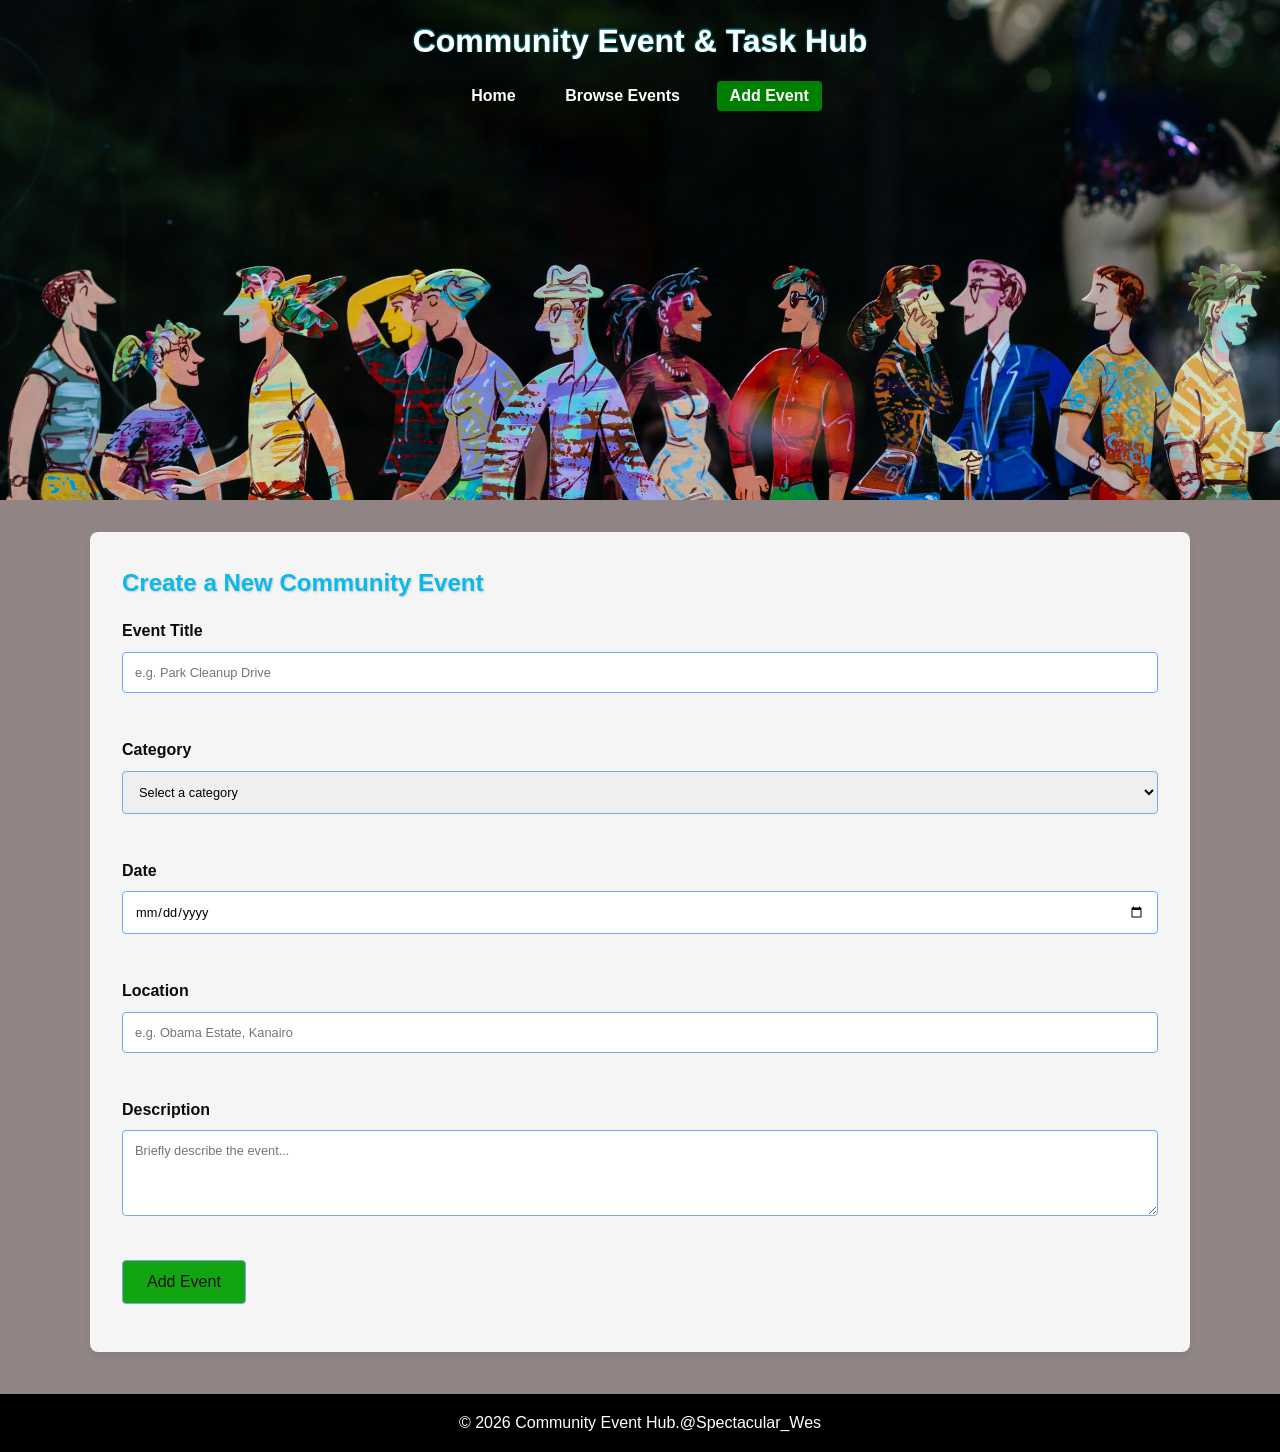
<file: add-events.html>
<!DOCTYPE html>
<html lang="en">
<head>
    <meta charset="UTF-8">
    <meta name="viewport" content="width=device-width, initial-scale=1.0">
    <title>Community Hub (Add Event)</title>
    <link rel="stylesheet" href="./styles.css">
</head>
<body>
    <header>
    <h1>Community Event & Task Hub</h1>
    <nav>
      <ul>
        <li><a href="./index.html">Home</a></li>
        <li><a href="./events.html">Browse Events</a></li>
        <li><a href="./add-events.html" class="active">Add Event</a></li>
      </ul>
    </nav>
  </header>
   <main>
    <section id="form-section">
      <h2>Create a New Community Event</h2>
      <form id="event-form" novalidate>
        <div class="form-group">
          <label for="event-title">Event Title </label>
          <input type="text" id="event-title" name="title" placeholder="e.g. Park Cleanup Drive">
          <small class="error-msg" id="title-error"></small>
        </div>
        <div class="form-group">
          <label for="event-category">Category </label>
          <select id="event-category" name="category">
            <option value="">Select a category</option>
            <option value="Volunteer">Volunteer</option>
            <option value="Social">Social</option>
            <option value="Sports">Sports</option>
            <option value="Education">Education</option>
          </select>
          <small class="error-msg" id="category-error"></small>
        </div>
        <div class="form-group">
          <label for="event-date">Date </label>
          <input type="date" id="event-date" name="date">
          <small class="error-msg" id="date-error"></small>
        </div>
        <div class="form-group">
          <label for="event-location">Location </label>
          <input type="text" id="event-location" name="location" placeholder="e.g. Obama Estate, Kanairo">
          <small class="error-msg" id="location-error"></small>
        </div>
        <div class="form-group">
          <label for="event-desc">Description </label>
          <textarea id="event-desc" name="description" rows="4" placeholder="Briefly describe the event..."></textarea>
          <small class="error-msg" id="desc-error"></small>
        </div>
        <button type="submit" id="submit-btn">Add Event</button>
        <div id="form-feedback" class="feedback-msg"></div>
      </form>
      </section>    
   </main>
   <footer>
       <p>&copy; 2026 Community Event Hub.@Spectacular_Wes</p>
</footer>
<script src="./script.js"></script>
    
</body>
</html>
</file>
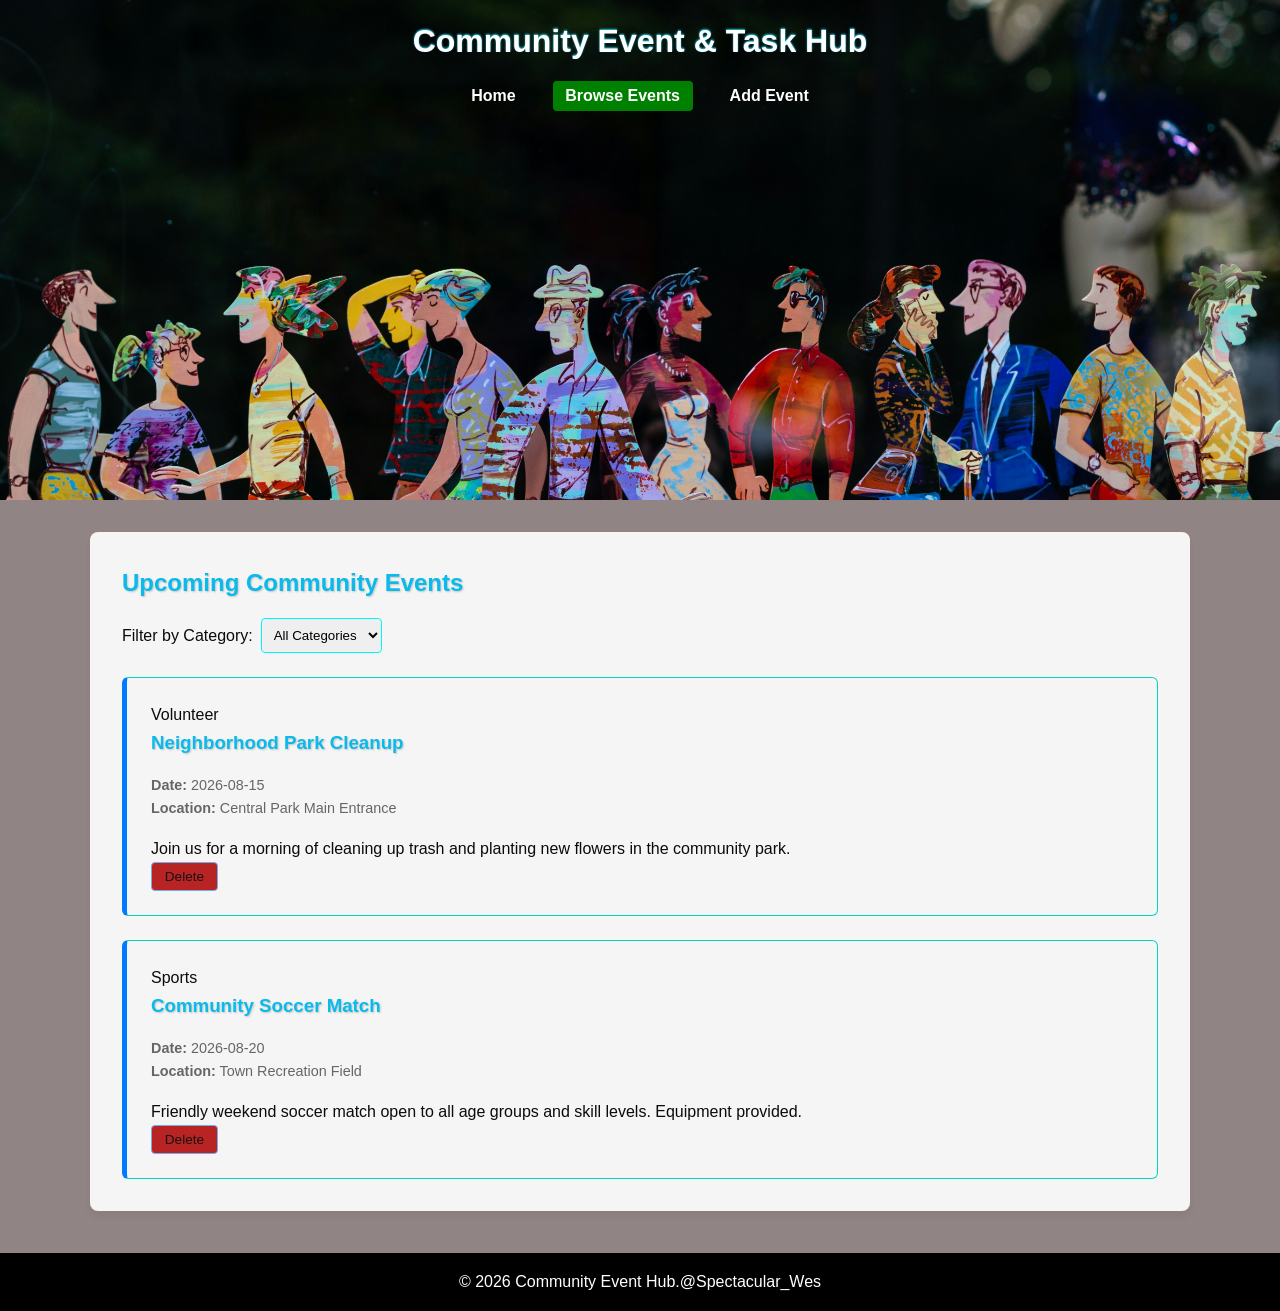
<file: events.html>
<!DOCTYPE html>
<html lang="en">
<head>
  <meta charset="UTF-8">
  <meta name="viewport" content="width=device-width, initial-scale=1.0">
  <meta name="description" content="Browse all community events and tasks.">
  <title>Community Hub | Browse Events</title>
  <link rel="stylesheet" href="./styles.css">
</head>
<body>
  <header>
    <h1>Community Event & Task Hub</h1>
    <nav>
      <ul>
        <li><a href="./index.html">Home</a></li>
        <li><a href="./events.html" class="active">Browse Events</a></li>
        <li><a href="./add-events.html">Add Event</a></li>
      </ul>
    </nav>
  </header>
<main>
    <section id="events-section">
      <h2>Upcoming Community Events</h2>
      <div class="filter-container">
        <label for="category-filter">Filter by Category:</label>
        <select id="category-filter">
          <option value="all">All Categories</option>
          <option value="Volunteer">Volunteer</option>
          <option value="Social">Social</option>
          <option value="Sports">Sports</option>
          <option value="Education">Education</option>
        </select>
      </div>
      <div id="events-container" class="events-grid">
        <!-- JS will render event cards dynamically here -->    
      </div>
    </section>    
</main>
 
  <footer>
    <p>&copy; 2026 Community Event Hub.@Spectacular_Wes</p>
  </footer>

  <script src="./script.js"></script>
</body>
</html>
</file>
<file: styles.css>
#image-gallery {
  display: grid;
  grid-template-columns: repeat(auto-fit, minmax(250px, 13fr));
  gap: 2rem;
}
.charity-img {
  width: 100%;
  height: 100%;
  object-fit: cover;
}
* {
  box-sizing: border-box;
  margin: 0;
  padding: 0;
}
body {
  font-family: 'Segoe UI', Tahoma, Geneva, Verdana, sans-serif;;
  background-color: rgb(145, 132, 132);
  color: rgb(12, 11, 11);
  line-height: 1.6;
  display: flex;
  flex-direction: column;
  min-height: 100vh;
}

header {
  color: #ffffff;
  padding: 1rem 2rem;
  display: flex;
  flex-direction: column;
  align-items: center;
  gap: 1rem;
  background-image: url('./images/hehehe.jpg');
  background-size: cover;
  background-position: center;
  height: 500px;
}
header h1 {
  font-size: 2rem;
  text-shadow: #1ec6e3 0px -1px 2px;
}
nav ul {
  list-style: none;
  display: flex;
  gap: 1.5rem;
}

nav a {
  color: #ffffff;
  text-decoration: none;
  font-weight: 600;
  padding: 0.4rem 0.8rem;
  border-radius: 4px;
  transition: background-color 0.2s ease;
}
nav a:hover,
nav a.active {
  background-color: green;
}
main {
  flex: 1;
  max-width: 1100px;
  width: 90%;
  margin: 2rem auto;
}
h2, h3 {
  color: rgb(9, 186, 235);
  text-shadow: 1px 1px 2px rgba(0, 0, 0, 0.2);
  margin-bottom: 1rem;
}
section {
  background: whitesmoke;
  padding: 2rem;
  border-radius: 8px;
  box-shadow: 0 5px 7px rgba(0, 0, 0, 0.05);
  margin-bottom: 10px;
}
footer {
  background-color: black;
  color: white;
  text-align: center;
  padding: 1rem;
  margin-top: auto;
}
/* 4. Form Styling */
.form-group {
  margin-bottom: 1.3rem;
  display: flex;
  flex-direction: column;
}
.form-group label {
  font-weight: 600;
  margin-bottom: 0.5rem;
}
.form-group input,
.form-group select,
.form-group textarea {
  padding: 0.75rem;
  border: 1px solid #72ade9;
  border-radius: 4px;
  font-size: 0.8rem;
  font-family: 'Segoe UI', Tahoma, Geneva, Verdana, sans-serif;
}
button {
  background-color: rgb(17, 165, 17);
  color: rgb(23, 18, 18);
  border: solid 1px #72ade9;
  padding: 0.75rem 1.5rem;
  font-size: 1rem;
  border-radius: 4px;
  cursor: pointer;
  transition: background-color 0.2s;
}
button:hover {
  background-color: #00ff00;
}
.filter-container {
  margin-bottom: 1.5rem;
  display: flex;
  align-items: center;
  gap: 0.5rem;
}
.filter-container select {
  padding: 0.5rem;
  border-radius: 4px;
  border: 1px solid rgb(0, 247, 255);
}
.events-grid {
  display: grid;
  grid-template-columns: 1fr;
  gap: 1.5rem;
}
.event-card {
  background-color: whitesmoke;
  border: 1px solid #02d5b9;
  border-left: 5px solid #007bff;
  padding: 1.5rem;
  border-radius: 6px;
  display: flex;
  flex-direction: column;
  justify-content: space-between;
}
.event-card .event-details {
  font-size: 0.9rem;
  color: #666;
  margin-bottom: 1rem;
}
.delete-btn {
  background-color: rgb(184, 35, 35);
  align-self: flex-start;
  padding: 0.4rem 0.8rem;
  font-size: 0.85rem;
}
.delete-btn:hover {
  background-color: #ff1900;
}
#stats-container {
  display: flex;
  gap: 1.5rem;
  flex-wrap: wrap;
}

.stat-card {
  background: #1ed5c3;
  padding: 1rem 1.5rem;
  border-radius: 6px;
  flex: 1;
  min-width: 150px;
  text-align: center;
}
.stat-card span {
  display: block;
  font-size: 2rem;
  font-weight: bold;
  color: #f73f3f;
}

.error-msg {
  color: red;
  font-size: 0.85rem;
  margin-top: 0.25rem;
  min-height: 1.2rem;
}

.feedback-msg {
  margin-top: 1rem;
  font-weight: bold;
}
</file>
